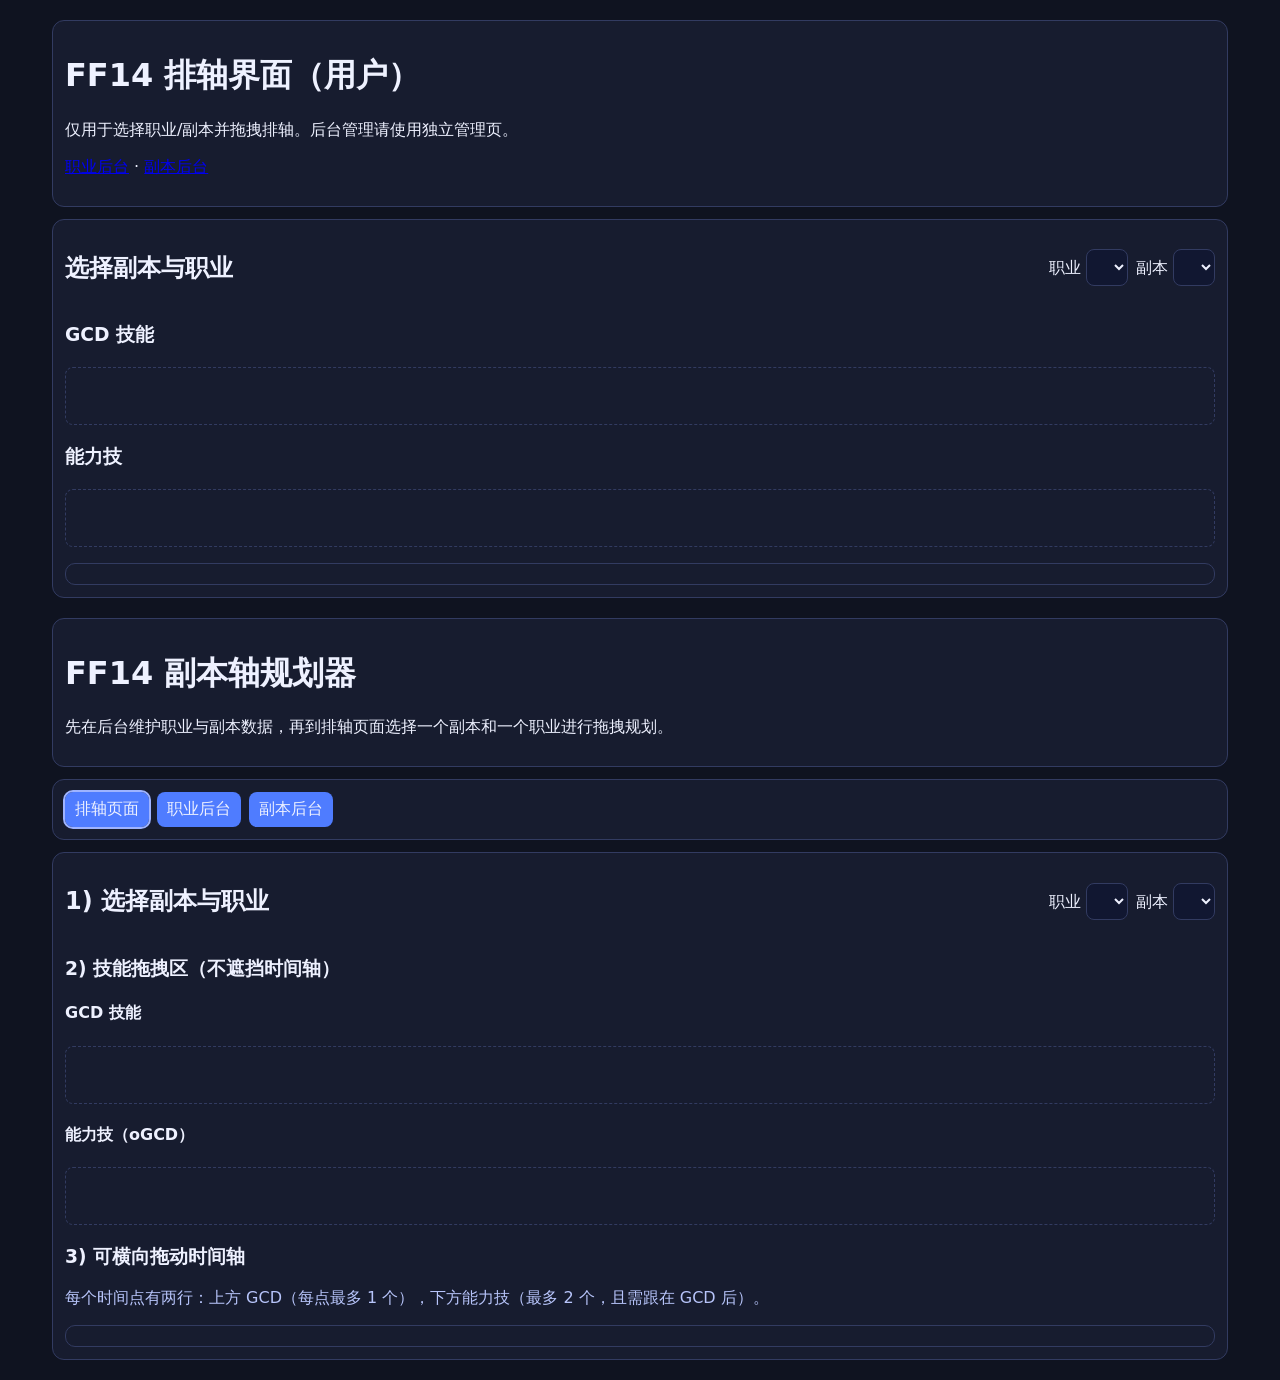
<file: index.html>
<!doctype html><html lang='zh-CN'><head><meta charset='UTF-8'/><meta name='viewport' content='width=device-width,initial-scale=1.0'/><title>FF14 排轴界面</title><link rel='stylesheet' href='styles.css'/></head><body><main class='container'><header class='card'><h1>FF14 排轴界面（用户）</h1><p>仅用于选择职业/副本并拖拽排轴。后台管理请使用独立管理页。</p><p><a href='jobs-admin.html'>职业后台</a> · <a href='encounters-admin.html'>副本后台</a></p></header><section class='card'><div class='row-between'><h2>选择副本与职业</h2><div class='actions'><label>职业 <select id='planner-job'></select></label><label>副本 <select id='planner-encounter'></select></label></div></div><div><h3>GCD 技能</h3><div id='gcd-palette' class='palette'></div><h3>能力技</h3><div id='ogcd-palette' class='palette'></div></div><p id='status' class='status'></p><div id='timeline' class='timeline-scroll'></div></section></main><template id='skill-template'><div class='skill-chip' draggable='true'><img class='icon' alt='icon'/><span class='label'></span></div></template><script src='storage.js'></script><script src='planner.js'></script><script src='app.js'></script></body></html>
<!doctype html>
<html lang="zh-CN">
  <head>
    <meta charset="UTF-8" />
    <meta name="viewport" content="width=device-width, initial-scale=1.0" />
    <title>FF14 副本轴规划器</title>
    <link rel="stylesheet" href="styles.css" />
  </head>
  <body>
    <main class="container">
      <header class="card">
        <h1>FF14 副本轴规划器</h1>
        <p>先在后台维护职业与副本数据，再到排轴页面选择一个副本和一个职业进行拖拽规划。</p>
      </header>

      <nav class="tabs card">
        <button class="tab-btn active" data-tab="planner">排轴页面</button>
        <button class="tab-btn" data-tab="jobs-admin">职业后台</button>
        <button class="tab-btn" data-tab="encounters-admin">副本后台</button>
      </nav>

      <section id="tab-planner" class="card tab-panel active">
        <div class="row-between">
          <h2>1) 选择副本与职业</h2>
          <div class="actions">
            <label>职业 <select id="planner-job"></select></label>
            <label>副本 <select id="planner-encounter"></select></label>
          </div>
        </div>

        <h3>2) 技能拖拽区（不遮挡时间轴）</h3>
        <div class="skill-panel">
          <div>
            <h4>GCD 技能</h4>
            <div id="gcd-palette" class="palette"></div>
          </div>
          <div>
            <h4>能力技（oGCD）</h4>
            <div id="ogcd-palette" class="palette"></div>
          </div>
        </div>

        <h3>3) 可横向拖动时间轴</h3>
        <p class="tip">每个时间点有两行：上方 GCD（每点最多 1 个），下方能力技（最多 2 个，且需跟在 GCD 后）。</p>
        <p id="status" class="status"></p>
        <div id="timeline" class="timeline-scroll"></div>
      </section>

      <section id="tab-jobs-admin" class="card tab-panel">
        <h2>职业后台</h2>
        <form id="job-form" class="inline-form">
          <input id="new-job-name" type="text" placeholder="新增职业名（例：SMN）" required />
          <button type="submit">新增职业</button>
        </form>
        <div class="row-between">
          <label>编辑职业 <select id="admin-job-select"></select></label>
          <button id="delete-job" class="danger" type="button">删除当前职业</button>
        </div>
        <form id="skill-form" class="inline-form">
          <input id="skill-name" type="text" placeholder="技能名" required />
          <select id="skill-type"><option value="gcd">GCD</option><option value="ogcd">能力技</option></select>
          <input id="skill-gcd" type="number" min="0.5" step="0.01" placeholder="基础 GCD（秒）" />
          <input id="skill-cast" type="number" min="0" step="0.01" placeholder="咏唱时间（秒）" value="0" />
          <input id="skill-icon" type="file" accept="image/*" />
          <button type="submit">新增技能</button>
        </form>
        <ul id="skills-list" class="list"></ul>
      </section>

      <section id="tab-encounters-admin" class="card tab-panel">
        <h2>副本后台</h2>
        <form id="encounter-form" class="inline-form">
          <input id="encounter-name" type="text" placeholder="副本名" required />
          <button type="submit">新增副本</button>
        </form>
        <div class="row-between">
          <label>编辑副本 <select id="encounter-select"></select></label>
          <button id="delete-encounter" class="danger" type="button">删除当前副本</button>
        </div>
        <form id="timeline-file-form" class="inline-form">
          <input id="timeline-file" type="file" accept="application/json" required />
          <button type="submit">上传时间轴 JSON</button>
        </form>
        <form id="event-form" class="inline-form">
          <input id="event-time" type="number" min="0" step="0.1" placeholder="时间（秒）" required />
          <input id="event-name" type="text" placeholder="机制名" required />
          <button type="submit">新增机制点</button>
        </form>
        <ul id="encounter-events" class="list"></ul>
      </section>
    </main>

    <template id="skill-template">
      <div class="skill-chip" draggable="true"><img class="icon" alt="icon" /><span class="label"></span></div>
    </template>

    <script src="app.js"></script>
  </body>
</html>
</file>
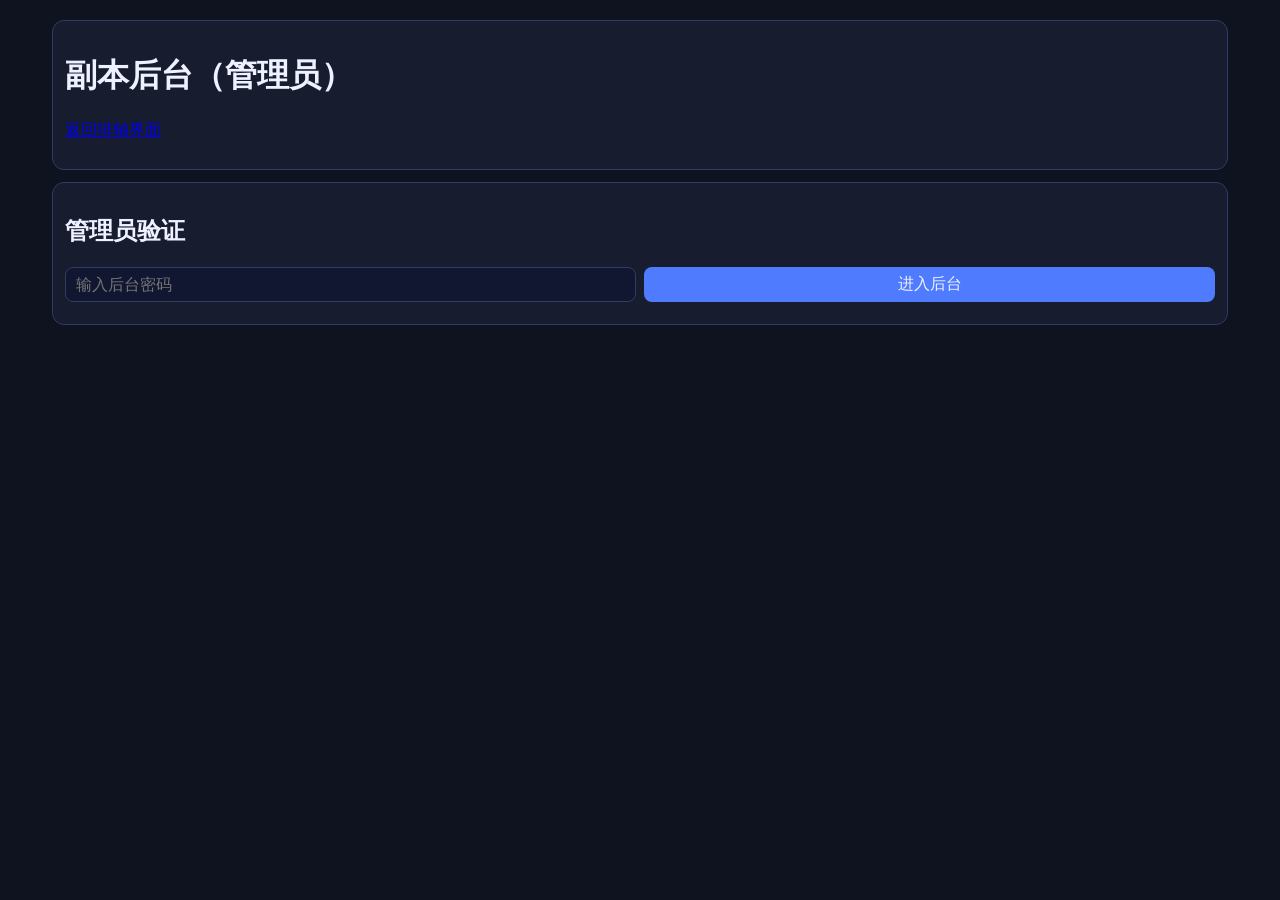
<file: encounters-admin.html>
<!doctype html>
<html lang="zh-CN">
  <head>
    <meta charset="UTF-8" />
    <meta name="viewport" content="width=device-width, initial-scale=1.0" />
    <title>副本后台</title>
    <link rel="stylesheet" href="styles.css" />
  </head>
  <body>
    <main class="container">
      <header class="card">
        <h1>副本后台（管理员）</h1>
        <p><a href="index.html">返回排轴界面</a></p>
      </header>

      <section id="auth-card" class="card">
        <h2>管理员验证</h2>
        <form id="auth-form" class="inline-form">
          <input id="admin-pass" type="password" required placeholder="输入后台密码" />
          <button type="submit">进入后台</button>
        </form>
      </section>

      <section id="admin-content" class="card hidden">
        <form id="encounter-form" class="inline-form">
          <input id="encounter-name" required placeholder="新增副本名" />
          <button type="submit">新增副本</button>
        </form>

        <div class="row-between">
          <label>编辑副本 <select id="encounter-select"></select></label>
          <button id="delete-encounter" type="button" class="danger">删除副本</button>
        </div>

        <form id="timeline-file-form" class="inline-form">
          <input id="timeline-file" type="file" accept="application/json" required />
          <button type="submit">上传时间轴 JSON</button>
        </form>

        <form id="event-form" class="inline-form">
          <input id="event-time" type="number" min="0" step="0.1" required placeholder="时间秒" />
          <input id="event-name" required placeholder="机制名" />
          <button type="submit">新增机制点</button>
        </form>

        <ul id="encounter-events" class="list"></ul>
      </section>
    </main>

    <script src="storage.js"></script>
    <script src="encounters-admin.js"></script>
  </body>
</html>
</file>
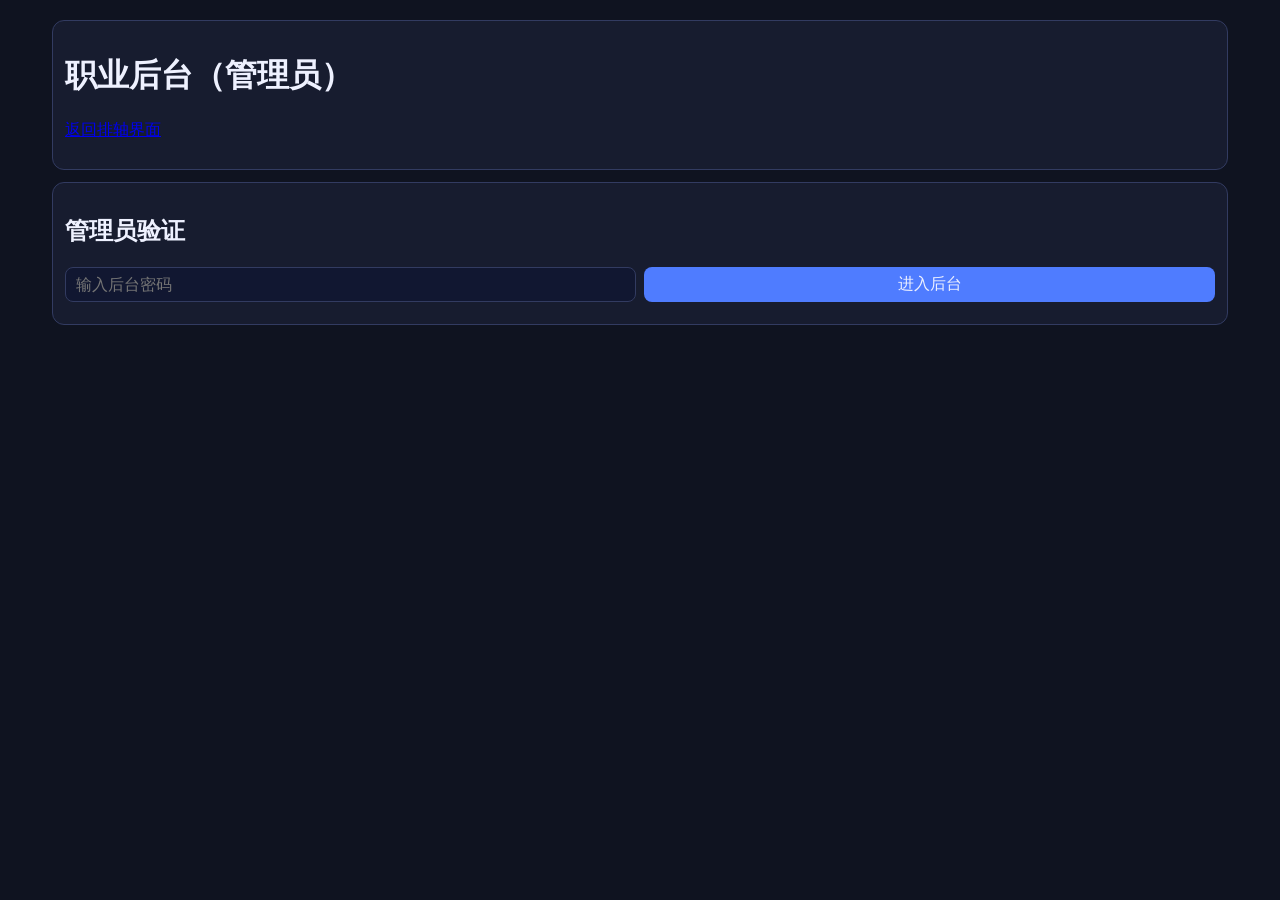
<file: jobs-admin.html>
<!doctype html>
<html lang="zh-CN">
  <head>
    <meta charset="UTF-8" />
    <meta name="viewport" content="width=device-width, initial-scale=1.0" />
    <title>职业后台</title>
    <link rel="stylesheet" href="styles.css" />
  </head>
  <body>
    <main class="container">
      <header class="card">
        <h1>职业后台（管理员）</h1>
        <p><a href="index.html">返回排轴界面</a></p>
      </header>

      <section id="auth-card" class="card">
        <h2>管理员验证</h2>
        <form id="auth-form" class="inline-form">
          <input id="admin-pass" type="password" required placeholder="输入后台密码" />
          <button type="submit">进入后台</button>
        </form>
      </section>

      <section id="admin-content" class="card hidden">
        <form id="job-form" class="inline-form">
          <input id="new-job-name" required placeholder="新增职业名" />
          <button type="submit">新增职业</button>
        </form>

        <div class="row-between">
          <label>编辑职业 <select id="admin-job-select"></select></label>
          <button id="delete-job" type="button" class="danger">删除职业</button>
        </div>

        <form id="skill-form" class="inline-form">
          <input id="skill-name" required placeholder="技能名" />
          <select id="skill-type">
            <option value="gcd">GCD</option>
            <option value="ogcd">能力技</option>
          </select>
          <input id="skill-gcd" type="number" step="0.01" min="0.5" placeholder="GCD" />
          <input id="skill-cast" type="number" step="0.01" min="0" value="0" placeholder="咏唱" />
          <input id="skill-icon" type="file" accept="image/*" />
          <button type="submit">新增技能</button>
        </form>

        <ul id="skills-list" class="list"></ul>
      </section>
    </main>

    <script src="storage.js"></script>
    <script src="jobs-admin.js"></script>
  </body>
</html>
</file>
<file: styles.css>
:root{--bg:#0f1320;--card:#171c2f;--text:#eef1ff;--line:#323b61;--accent:#4f7cff;--danger:#d94b4b}
*{box-sizing:border-box}body{margin:0;font-family:system-ui;background:var(--bg);color:var(--text)}
.container{max-width:1200px;margin:20px auto;padding:0 12px}.card{background:var(--card);border:1px solid var(--line);border-radius:12px;padding:12px;margin-bottom:12px}
.row-between{display:flex;justify-content:space-between;align-items:center;gap:8px;flex-wrap:wrap}.actions{display:flex;gap:8px;align-items:center;flex-wrap:wrap}
input,select,button{font:inherit;padding:7px 10px;border-radius:8px;border:1px solid var(--line);background:#111731;color:var(--text)}button{background:var(--accent);border:0}button.danger{background:var(--danger)}
.inline-form{display:grid;grid-template-columns:repeat(auto-fit,minmax(160px,1fr));gap:8px;margin:10px 0}
.tabs{display:flex;gap:8px}.tab-btn.active{outline:2px solid #9eb3ff}.tab-panel{display:none}.tab-panel.active{display:block}
.palette{display:flex;gap:8px;overflow:auto;border:1px dashed var(--line);padding:8px;border-radius:8px;min-height:58px}
.skill-chip{display:flex;align-items:center;gap:6px;border:1px solid var(--line);padding:5px 8px;border-radius:8px;background:#1e2645;cursor:grab;white-space:nowrap}
.icon{width:26px;height:26px;border-radius:6px}.label{font-size:13px}
.timeline-scroll{overflow-x:auto;border:1px solid var(--line);padding:10px;border-radius:10px}.timeline-bar{position:relative;height:300px}
.time-col{position:absolute;top:0;width:150px}.time-label{font-size:12px;color:#a9b7ef;margin-bottom:8px}.lane{min-height:58px;border:1px dashed var(--line);border-radius:8px;padding:4px;display:flex;gap:4px;flex-wrap:wrap}.lane.gcd{margin-bottom:8px}.lane.active{border-color:var(--accent)}
.list{list-style:none;padding:0;margin:8px 0;display:grid;gap:8px}.list li{display:flex;justify-content:space-between;align-items:center;border:1px solid var(--line);border-radius:8px;padding:8px}
.status.warn{color:#ffc46d}.status.ok{color:#6ce39c}.tip{color:#b7c4fa}

.hidden{display:none;}
</file>
